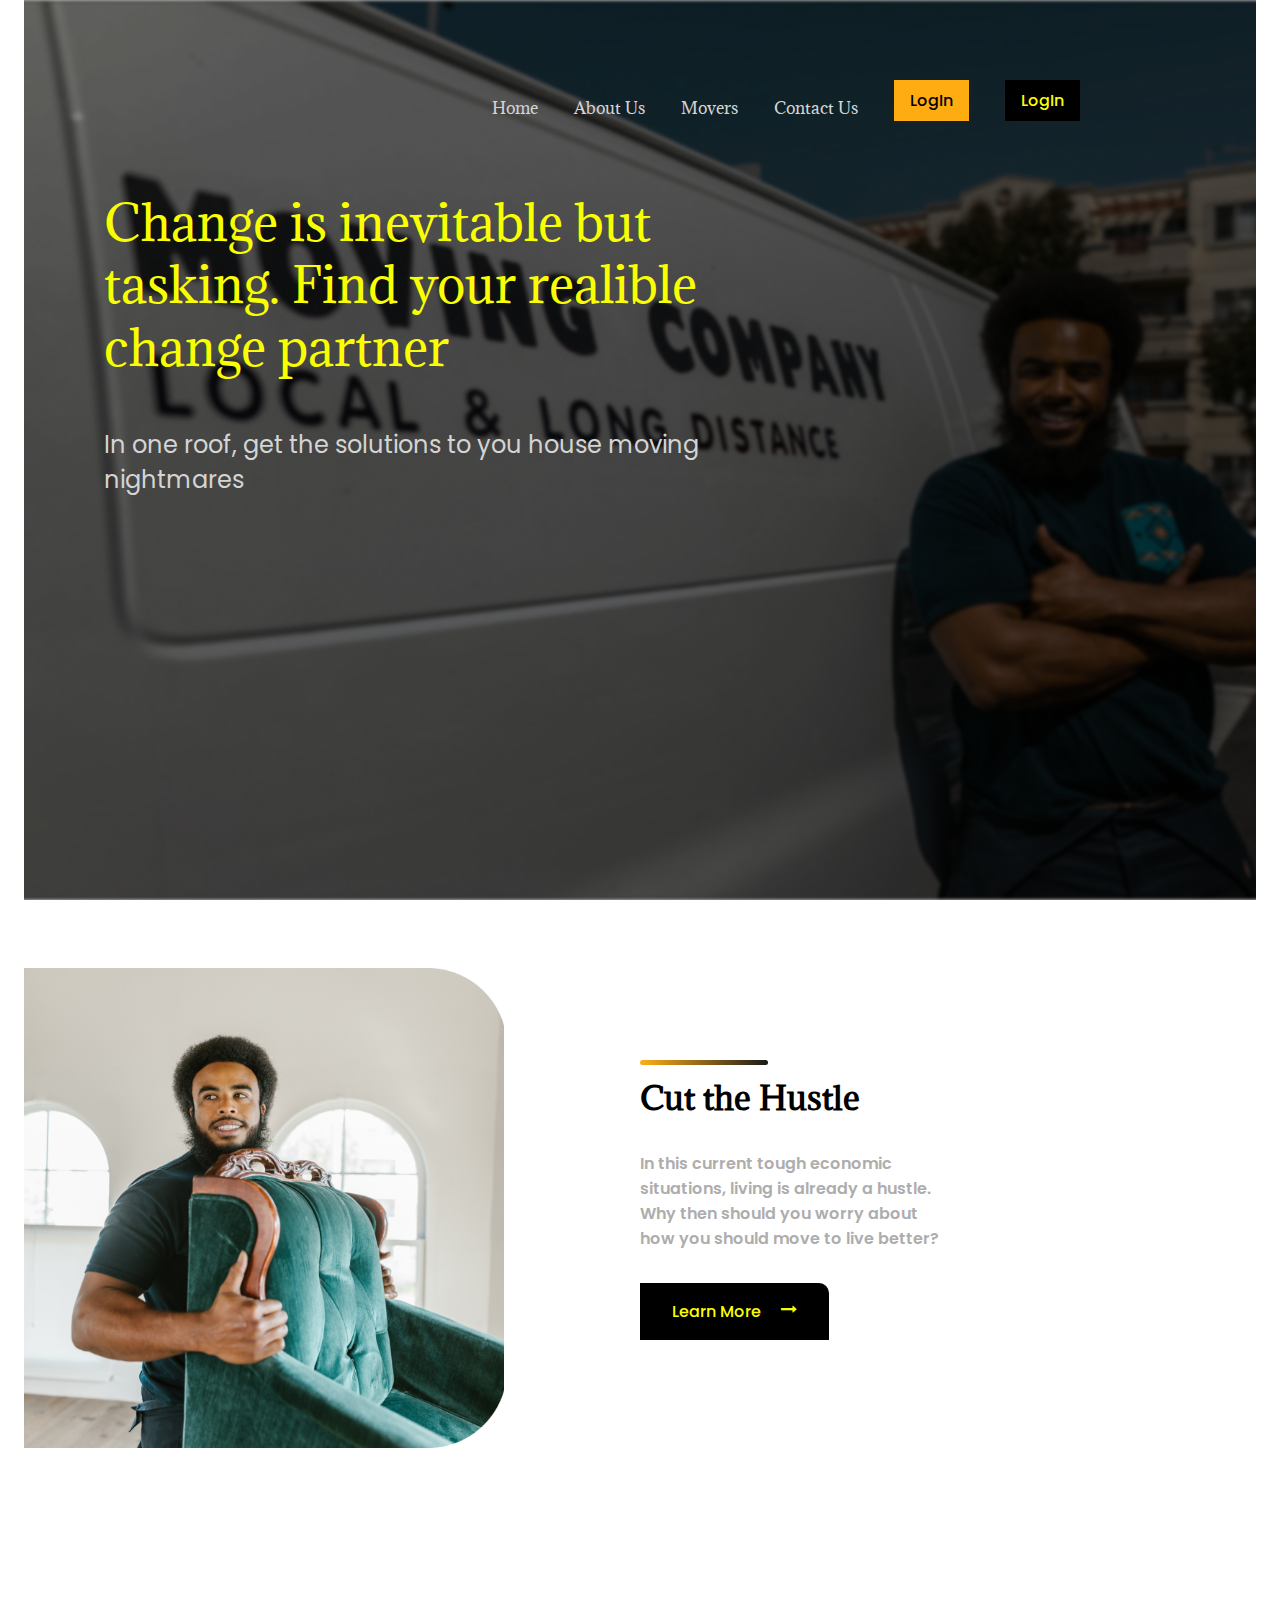
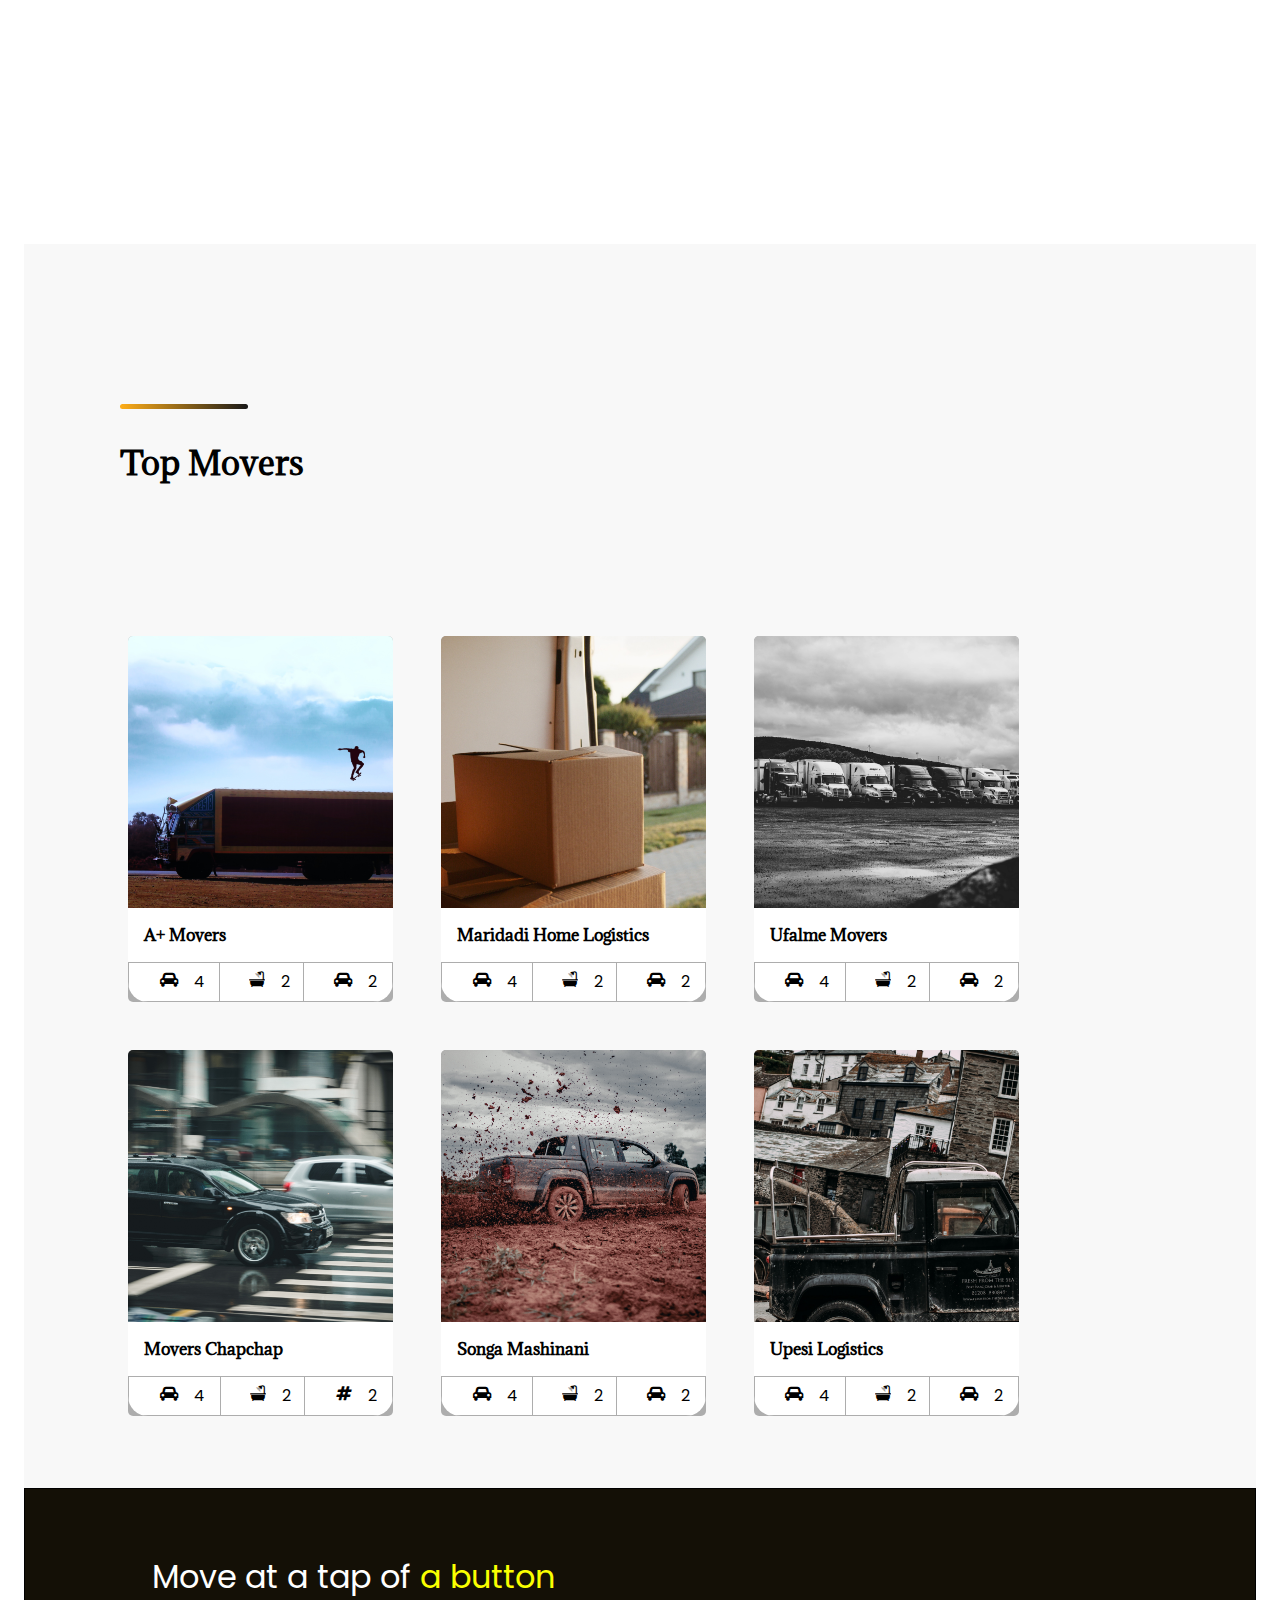
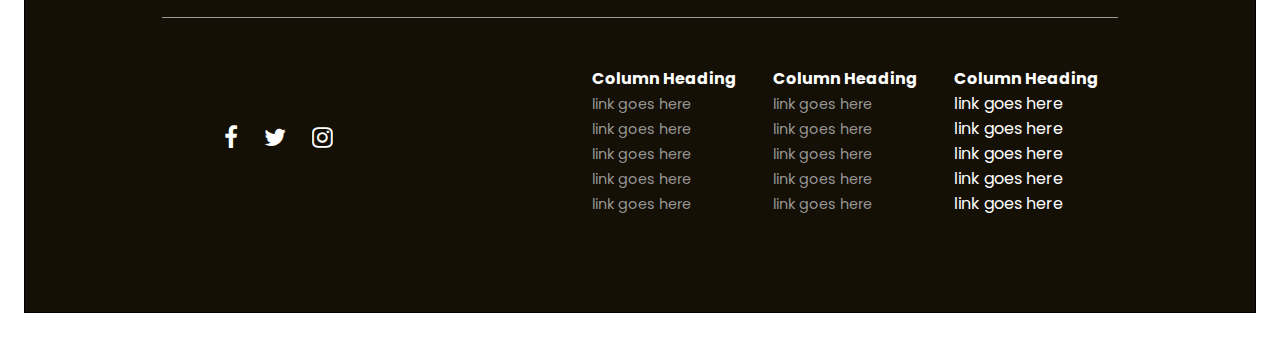
<file: index.html>
<!DOCTYPE html>
<html lang="en">

<head>
    <meta charset="UTF-8">
    <meta http-equiv="X-UA-Compatible" content="IE=edge">
    <meta name="viewport" content="width=device-width, initial-scale=1.0">
    <link rel="stylesheet" href="https://cdnjs.cloudflare.com/ajax/libs/font-awesome/4.7.0/css/font-awesome.min.css">
    <link rel="stylesheet" href="./assets/css/style.css">
    <title>Restaurant</title>
</head>

<body>
    <div class="navHero">
        <div class="navbar">
            <div class="navbar-item">
                <ul>
                    <li><a href="#">Home</a></li>
                    <li><a href="#">About Us</a></li>
                    <li><a href="./property.html">Movers</a></li>
                    <li><a href="#">Contact Us</a></li>
                    <li>
                        <a class="buttons">
                            <button>LogIn</button>
                        </a>
                    </li>
                    <li>
                        <a class="buttons">
                            <button class="dark">LogIn</button>
                        </a>
                    </li>
                </ul>
            </div>
        </div>

        <div class="section hero">
            <div class="columns">
                <div class="column is-6">
                    <h1 class="title">Change is inevitable but tasking. Find your realible change partner</h1>
                    <p class="content">In one roof, get the solutions to you house moving nightmares</p>
                </div>
            </div>
        </div>

    </div>

    <div class="section hero-body pl-0">
        <div class="columns ml-0 pl-0">
            <div class="column is-6">

                <div class="image is-large">
                    <img src="./assets/images/moving2 1.png" alt="move">
                </div>

            </div>
            <div class="column is-6">
                <div class="container">
                    <h1 class="title">Cut the Hustle</h1>
                    <p class="content">In this current tough economic situations, living is already a hustle. Why then
                        should you worry about how you should move to live better?</p>
                    <div class="buttons is-large">
                        <button class="dark">Learn more <i class="fa fa-long-arrow-right" aria-hidden="true"></i>
                        </button>
                    </div>
                </div>
            </div>
        </div>

    </div>

    <div class="section hero-body topMovers pt-0">
        <h1 class="hero-title">Top Movers</h1>
        <div class="columns is-multiline">

            <div class="column is-4 ">
                <div class="card">
                    <div class="image">
                        <img src="./assets/images/ehem 1.png" alt="move">
                    </div>
                    <div class="companyDetails">

                        <div class="companyTitle">
                            <h1 class="title">A+ Movers</h1>
                        </div>

                        <div class="details">
                            <div>
                                <p><i class="fa fa-car"></i>4</p>
                            </div>
                            <div>
                                <p class="bordered"> <i class="fa fa-bath fa-flip-horizontal"></i>2</p>
                            </div>
                            <div>
                                <p><i class="fa fa-car"></i>2</p>
                            </div>
                        </div>
                    </div>
                </div>
            </div>

            <div class="column is-4 ">
                <div class="card">
                    <div class="image">
                        <img src="./assets/images/wewe 1.png" alt="move">
                    </div>
                    <div class="companyDetails">

                        <div class="companyTitle">
                            <h1 class="title">Maridadi Home Logistics</h1>
                        </div>

                        <div class="details">
                            <div>
                                <p><i class="fa fa-car"></i>4</p>
                            </div>
                            <div>
                                <p class="bordered"> <i class="fa fa-bath fa-flip-horizontal"></i>2</p>
                            </div>
                            <div>
                                <p><i class="fa fa-car"></i>2</p>
                            </div>
                        </div>
                    </div>
                </div>
            </div>


            <div class="column is-4 ">
                <div class="card">
                    <div class="image">
                        <img src="./assets/images/movers 1.png" alt="move">
                    </div>
                    <div class="companyDetails">

                        <div class="companyTitle">
                            <h1 class="title">Ufalme Movers</h1>
                        </div>

                        <div class="details">
                            <div>
                                <p><i class="fa fa-car"></i>4</p>
                            </div>
                            <div>
                                <p class="bordered"> <i class="fa fa-bath fa-flip-horizontal"></i>2</p>
                            </div>
                            <div>
                                <p><i class="fa fa-car"></i>2</p>
                            </div>
                        </div>
                    </div>
                </div>
            </div>


            <div class="column is-4 ">
                <div class="card">
                    <div class="image">
                        <img src="./assets/images/chapchap 1.png" alt="move">
                    </div>
                    <div class="companyDetails">
                        <div class="companyTitle">
                            <h1 class="title">Movers Chapchap</h1>
                        </div>
                        <div class="details">
                            <div>
                                <p><i class="fa fa-car"></i>4</p>
                            </div>
                            <div>
                                <p class="bordered"> <i class="fa fa-bath fa-flip-horizontal"></i>2</p>
                            </div>
                            <div>
                                <p><i class="fa fa-hashtag"></i>2</p>
                            </div>
                        </div>
                    </div>
                </div>
            </div>

            <div class="column is-4 ">
                <div class="card">
                    <div class="image">
                        <img src="./assets/images/mashinani 1.png" alt="move">
                    </div>
                    <div class="companyDetails">

                        <div class="companyTitle">
                            <h1 class="title">Songa Mashinani</h1>
                        </div>

                        <div class="details">
                            <div>
                                <p><i class="fa fa-car"></i>4</p>
                            </div>
                            <div>
                                <p class="bordered"> <i class="fa fa-bath fa-flip-horizontal"></i>2</p>
                            </div>
                            <div>
                                <p><i class="fa fa-car"></i>2</p>
                            </div>
                        </div>
                    </div>
                </div>
            </div>

            <div class="column is-4 ">
                <div class="card">
                    <div class="image">
                        <img src="./assets/images/songa 1.png" alt="move">
                    </div>
                    <div class="companyDetails">

                        <div class="companyTitle">
                            <h1 class="title">Upesi Logistics</h1>
                        </div>

                        <div class="details">
                            <div>
                                <p><i class="fa fa-car"></i>4</p>
                            </div>
                            <div>
                                <p class="bordered"> <i class="fa fa-bath fa-flip-horizontal"></i>2</p>
                            </div>
                            <div>
                                <p><i class="fa fa-car"></i>2</p>
                            </div>
                        </div>
                    </div>
                </div>
            </div>

        </div>
    </div>

    <div class="footer">
        <div class="columns ml-0 pl-0">
            <div class="column">
                <div class="footerTitle">
                    <p>Move at a tap of <span>a button</span></p>
                </div>

                <div class="footerContent">
                    <div class="socialIcons">
                        <div class="facebook">
                            <i class="fa fa-facebook"></i>
                        </div>
                        <div class="twitter">
                            <i class="fa fa-twitter "></i>
                        </div>
                        <div class="instagram">
                            <i class="fa fa-instagram"></i>
                        </div>
                    </div>

                    <div class="footColumns">
                        <div class="col-1">
                            <h1>Column Heading</h1>
                            <ul>
                                <li><a>link goes here</a></li>
                                <li><a>link goes here</a></li>
                                <li><a>link goes here</a></li>
                                <li><a>link goes here</a></li>
                                <li><a>link goes here</a></li>
                            </ul>
                        </div>
                        <div class="col-1">
                            <h1>Column Heading</h1>
                            <ul>
                                <li><a>link goes here</a></li>
                                <li><a>link goes here</a></li>
                                <li><a>link goes here</a></li>
                                <li><a>link goes here</a></li>
                                <li><a>link goes here</a></li>
                            </ul>
                        </div>
                        <div class="">
                            <h1>Column Heading</h1>
                            <ul>
                                <li><a>link goes here</a></li>
                                <li><a>link goes here</a></li>
                                <li><a>link goes here</a></li>
                                <li><a>link goes here</a></li>
                                <li><a>link goes here</a></li>
                            </ul>
                        </div>
                    </div>
                </div>
            </div>
        </div>
    </div>

</body>

</html>
</file>
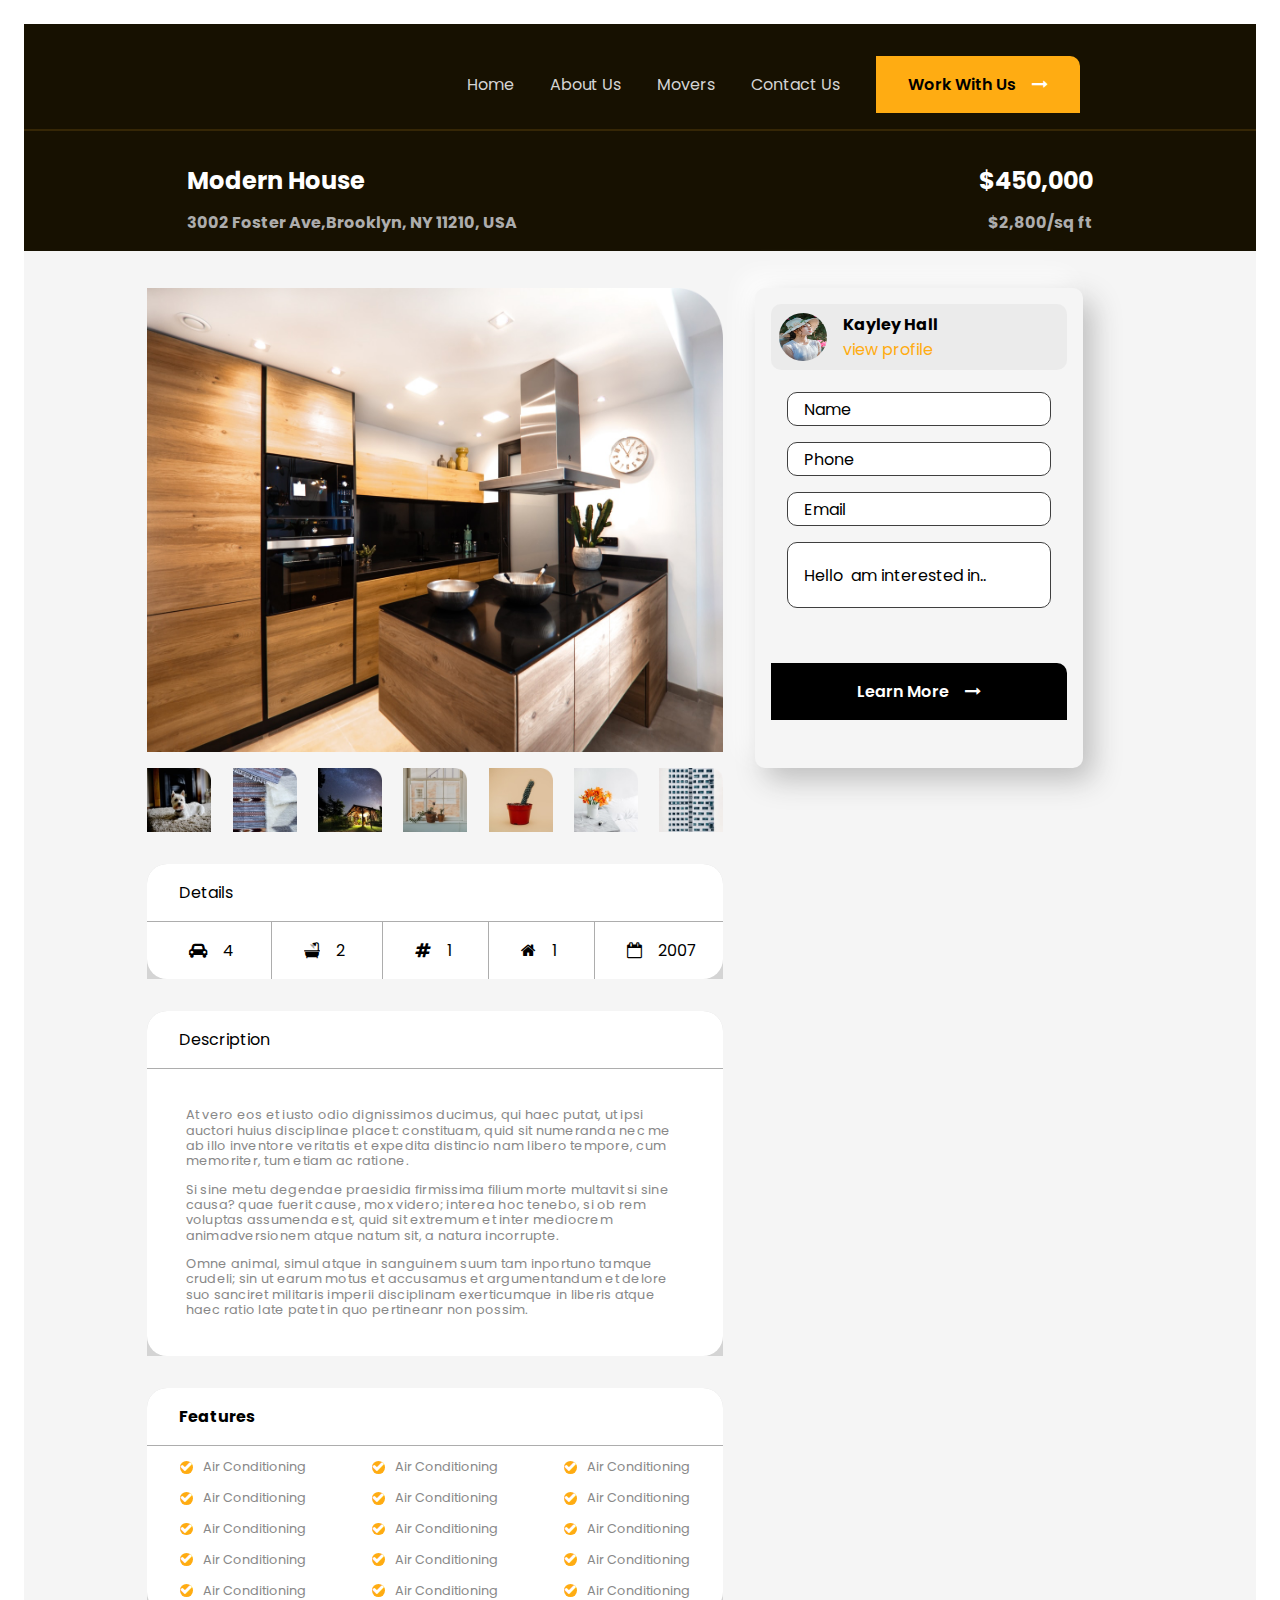
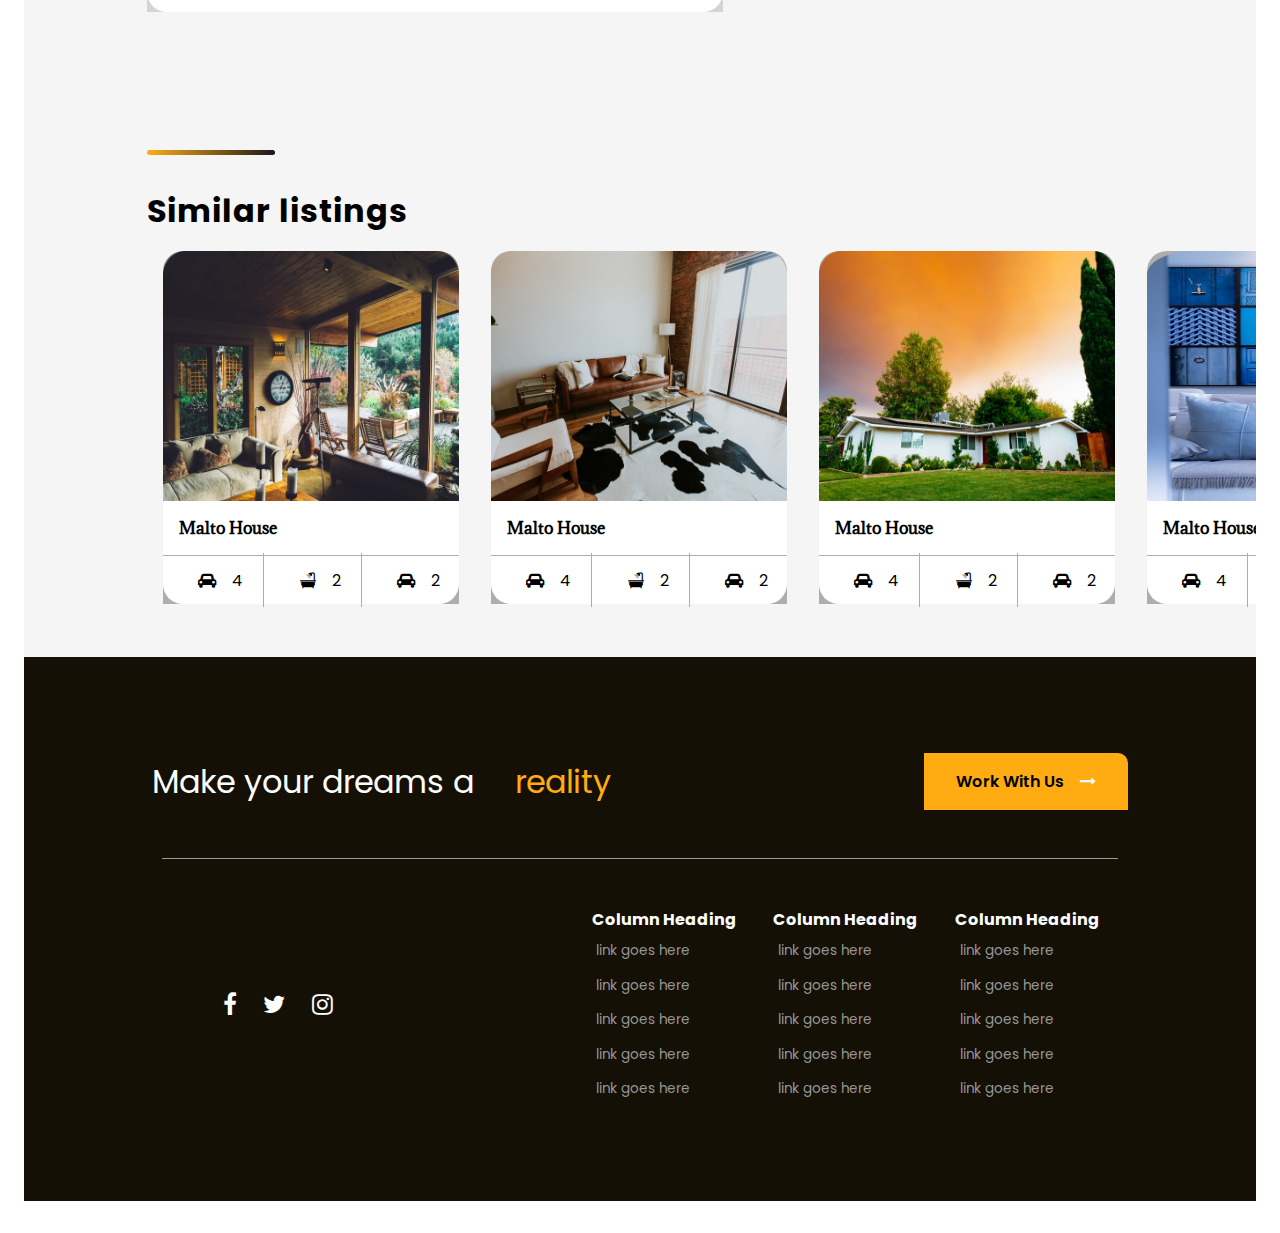
<file: page2.html>
<!DOCTYPE html>
<html lang="en">

<head>
  <meta charset="UTF-8">
  <meta http-equiv="X-UA-Compatible" content="IE=edge">
  <meta name="viewport" content="width=device-width, initial-scale=1.0">
  <link rel="stylesheet" href="https://cdnjs.cloudflare.com/ajax/libs/font-awesome/4.7.0/css/font-awesome.min.css">
  <title>Modern House</title>
  <link href="./assets/css/property.css" rel="stylesheet" type="text/css">
</head>

<body>
  <div class="navbar">
    <div class="navbar-item">
      <ul>
        <li><a href="./index.html">Home</a></li>
        <li><a href="#">About Us</a></li>
        <li><a href="#">Movers</a></li>
        <li><a href="#">Contact Us</a></li>
        <li><a class="buttons is-large">
            <button>Work with us<i class="fa fa-long-arrow-right" aria-hidden="true"></i></button>
          </a></li>
      </ul>
    </div>
    <hr style="border: 1px solid #362706;">
    <div class="cmpnyNav">
      <div class="companyTitle">
        <h1>Modern House</h1>
        <h2>3002 Foster Ave,Brooklyn, NY 11210, USA</h2>
      </div>
      <div class="cost">
        <h1>$450,000</h1>
        <h2>$2,800/sq ft</h2>
      </div>
    </div>

  </div>

  <div class="section">
    <div class="columns">
      <div class="column">
        <div class="product is-7">
          <div class="image is-large">
            <img src="./assets/images/Property House.png" alt="">
          </div>
          <div class="variant_images">
            <div class="image is-small">
              <img src="./assets/images/Rectangle.png" alt="">
            </div>
            <div class="image is-small">

              <img src="./assets/images/Rectangle-1.png" alt="">
            </div>
            <div class="image is-small">
              <img src="./assets/images/Rectangle-2.png" alt="">
            </div>
            <div class="image is-small">
              <img src="./assets/images/Rectangle-3.png" alt="">
            </div>
            <div class="image is-small">
              <img src="./assets/images/Rectangle-4.png" alt="">
            </div>
            <div class="image is-small">
              <img src="./assets/images/Rectangle-5.png" alt="">
            </div>
            <div class="image is-small">
              <img src="./assets/images/Rectangle-6.png" alt="">
            </div>
          </div>
        </div>
        <div class="contact ">
          <div class="box">
            <div class="head">
              <div class="image is-profile">
                <img src="./assets/images/pexels-tuấn-kiệt-jr-1382731 (1).jpg" alt="">
              </div>
              <div class="info">
                <h1>Kayley hall</h1>
                <p><a href="#">view profile</a></p>
              </div>
            </div>
            <div class="inputs">
              <div class="input">
                <label for="name">name</label>
                <input type="text" placeholder="Name">
              </div>
              <div class="input">
                <label for="Phone">phone</label>
                <input type="phone" placeholder="Phone">
              </div>
              <div class="input">
                <label for="email">email</label>
                <input type="email" placeholder="Email">
              </div>

              <div class="input desc">
                <label for="text">description</label>
                <input type="text" placeholder="Hello  am interested in..">
              </div>
            </div>
            <div class="buttons is-large">
              <button class="dark">learn more<i class="fa fa-long-arrow-right" aria-hidden="true"></i></button>
            </div>
          </div>
        </div>
      </div>

      <div class="details boxed">
        <div class="box">
          <div class="header">
            <p>Details</p>
          </div>
          <div class="content">
            <div class="icons">
              <p><i class="fa fa-car"></i>4</p>
              <p><i class="fa fa-bath fa-flip-horizontal"></i>2</p>
              <p><i class="fa fa-hashtag"></i>1</p>
              <p><i class="fa fa-home"></i>1</p>
              <p><i class="fa fa-calendar-o"></i>2007</p>
            </div>
          </div>

        </div>
      </div>

      <div class="description boxed">
        <div class="box">

          <div class="header">
            <p>Description</p>
          </div>
          <div class="content">
            <p>At vero eos et iusto odio dignissimos ducimus, qui haec putat, ut ipsi auctori huius disciplinae placet: constituam, quid sit numeranda nec me ab illo inventore veritatis et expedita distincio nam libero tempore, cum memoriter, tum etiam ac ratione.</p>
            <p>Si sine metu degendae praesidia firmissima filium morte multavit si sine causa? quae fuerit cause, mox videro; interea hoc tenebo, si ob rem voluptas assumenda est, quid sit extremum et inter mediocrem animadversionem atque natum sit, a natura incorrupte.</p>
            <p>Omne animal, simul atque in sanguinem suum tam inportuno tamque crudeli; sin ut earum motus et accusamus et argumentandum et delore suo sanciret militaris imperii disciplinam exerticumque in liberis atque haec ratio late patet in quo pertineanr non possim.</p>
          </div>
        </div>
      </div>

      <div class="features boxed">
        <div class="box">

          <div class="header">
            <h1>Features</h1>
          </div>
          <div class="columns">
            <div class="column">
              <ul>
                <li class="checkbox"><i class="fa fa-check" aria-hidden="true"></i>Air Conditioning</li>
                <li class="checkbox"><i class="fa fa-check" aria-hidden="true"></i>Air Conditioning</li>
                <li class="checkbox"><i class="fa fa-check" aria-hidden="true"></i>Air Conditioning</li>
                <li class="checkbox"><i class="fa fa-check" aria-hidden="true"></i>Air Conditioning</li>
                <li class="checkbox"><i class="fa fa-check" aria-hidden="true"></i>Air Conditioning</li>
              </ul>

            </div>
            <div class="column">
              <ul>
                <li class="checkbox"><i class="fa fa-check" aria-hidden="true"></i>Air Conditioning</li>
                <li class="checkbox"><i class="fa fa-check" aria-hidden="true"></i>Air Conditioning</li>
                <li class="checkbox"><i class="fa fa-check" aria-hidden="true"></i>Air Conditioning</li>
                <li class="checkbox"><i class="fa fa-check" aria-hidden="true"></i>Air Conditioning</li>
                <li class="checkbox"><i class="fa fa-check" aria-hidden="true"></i>Air Conditioning</li>
              </ul>
            </div>
            <div class="column">
              <ul>
                <li class="checkbox"><i class="fa fa-check" aria-hidden="true"></i>Air Conditioning</li>
                <li class="checkbox"><i class="fa fa-check" aria-hidden="true"></i>Air Conditioning</li>
                <li class="checkbox"><i class="fa fa-check" aria-hidden="true"></i>Air Conditioning</li>
                <li class="checkbox"><i class="fa fa-check" aria-hidden="true"></i>Air Conditioning</li>
                <li class="checkbox"><i class="fa fa-check" aria-hidden="true"></i>Air Conditioning</li>
              </ul>

            </div>
          </div>

        </div>
      </div>
    </div>
  </div>

    <div class="section pr-0">
      <h1 class="hero-title">Similar listings</h1>
      <div class="columns is-fullwidth">

        <div class="column is-4 ">
          <div class="card">
            <div class="image">
              <img src="./assets/images/Rectangle-7.png" alt="move">
            </div>
            <div class="companyDetails">

              <div class="companyTitle">
                <h1 class="title">Malto House</h1>
              </div>

              <div class="details">
                <div>
                  <p><i class="fa fa-car"></i>4</p>
                </div>
                <div>
                  <p class="bordered"> <i class="fa fa-bath fa-flip-horizontal"></i>2</p>
                </div>
                <div>
                  <p><i class="fa fa-car"></i>2</p>
                </div>
              </div>
            </div>
          </div>
        </div>

        <div class="column is-4 ">
          <div class="card">
            <div class="image">
              <img src="./assets/images/Rectangle-8.png" alt="move">
            </div>
            <div class="companyDetails">

              <div class="companyTitle">
                <h1 class="title">Malto House</h1>
              </div>

              <div class="details">
                <div>
                  <p><i class="fa fa-car"></i>4</p>
                </div>
                <div>
                  <p class="bordered"> <i class="fa fa-bath fa-flip-horizontal"></i>2</p>
                </div>
                <div>
                  <p><i class="fa fa-car"></i>2</p>
                </div>
              </div>
            </div>
          </div>
        </div>

        <div class="column is-4 ">
          <div class="card">
            <div class="image">
              <img src="./assets/images/Rectangle-9.png" alt="move">
            </div>
            <div class="companyDetails">

              <div class="companyTitle">
                <h1 class="title">Malto House</h1>
              </div>

              <div class="details">
                <div>
                  <p><i class="fa fa-car"></i>4</p>
                </div>
                <div>
                  <p class="bordered"> <i class="fa fa-bath fa-flip-horizontal"></i>2</p>
                </div>
                <div>
                  <p><i class="fa fa-car"></i>2</p>
                </div>
              </div>
            </div>
          </div>
        </div>

        <div class="column is-4 ">
          <div class="card">
            <div class="image">
              <img src="./assets/images/Rectangle-10.png" alt="move">
            </div>
            <div class="companyDetails">

              <div class="companyTitle">
                <h1 class="title">Malto House</h1>
              </div>

              <div class="details">
                <div>
                  <p><i class="fa fa-car"></i>4</p>
                </div>
                <div>
                  <p class="bordered"> <i class="fa fa-bath fa-flip-horizontal"></i>2</p>
                </div>
                <div>
                  <p><i class="fa fa-car"></i>2</p>
                </div>
              </div>
            </div>
          </div>
        </div>

        <div class="column is-4 ">
          <div class="card">
            <div class="image">
              <img src="./assets/images/Rectangle-7.png" alt="move">
            </div>
            <div class="companyDetails">

              <div class="companyTitle">
                <h1 class="title">Malto House</h1>
              </div>

              <div class="details">
                <div>
                  <p><i class="fa fa-car"></i>4</p>
                </div>
                <div>
                  <p class="bordered"> <i class="fa fa-bath fa-flip-horizontal"></i>2</p>
                </div>
                <div>
                  <p><i class="fa fa-car"></i>2</p>
                </div>
              </div>
            </div>
          </div>
        </div>
      </div>
    </div>

  <div class="footer">
    <div class="columns ml-0 pl-0">
      <div class="column">
        <div class="footerTitle">
          <p>Make your dreams a <span>reality</span></p>
          <div class="buttons is-large">
            <button>Work with Us<i class="fa fa-long-arrow-right" aria-hidden="true"></i></button>
          </div>
        </div>

        <div class="footerContent">
          <div class="socialIcons">
            <div class="facebook">
              <i class="fa fa-facebook"></i>
            </div>
            <div class="twitter">
              <i class="fa fa-twitter "></i>
            </div>
            <div class="instagram">
              <i class="fa fa-instagram"></i>
            </div>
          </div>

          <div class="footColumns">
            <div class="col-1">
              <h1>Column Heading</h1>
              <ul>
                <li><a>link goes here</a></li>
                <li><a>link goes here</a></li>
                <li><a>link goes here</a></li>
                <li><a>link goes here</a></li>
                <li><a>link goes here</a></li>
              </ul>
            </div>
            <div class="col-1">
              <h1>Column Heading</h1>
              <ul>
                <li><a>link goes here</a></li>
                <li><a>link goes here</a></li>
                <li><a>link goes here</a></li>
                <li><a>link goes here</a></li>
                <li><a>link goes here</a></li>
              </ul>
            </div>
            <div class="col-1">
              <h1>Column Heading</h1>
              <ul>
                <li><a>link goes here</a></li>
                <li><a>link goes here</a></li>
                <li><a>link goes here</a></li>
                <li><a>link goes here</a></li>
                <li><a>link goes here</a></li>
              </ul>
            </div>
          </div>
        </div>
      </div>
    </div>
  </div>

</body>

</html>
</file>
<file: assets/css/style.css>
@import url('https://fonts.googleapis.com/css2?family=Actor&family=Adamina&family=Poppins&display=swap');

* {
    margin: 0;
    padding: 0;
    font-size: 16px;
    font-family: 'Actor', sans-serif;
    font-family: 'Poppins', sans-serif;
    overflow-x: hidden;
}

body {
    margin: 0 1.5em;
}

.navHero {
    width: 100%;
    max-height: 100vh;
    min-height: calc(100vh - 3.25rem);
    background-image: url("../images/moving\ 1.png");
    background-size: cover;
    overflow: hidden;
}

.navbar {
    min-width: 3.25rem;
    display: flex;
    justify-content: right;
    align-items: center;

}

.navbar .navbar-item {
    margin: 4em 10em 0 0;
}

.navbar .navbar-item li {
    display: inline-block;
    padding: 1em;
}

.navbar .navbar-item li a {
    font-family: 'Adamina', serif;
    color: #d4d4d4;
    text-decoration: none;
    padding-bottom: .5em;
    transition: all .3s ease-in-out;
}

.navbar .navbar-item li a:hover {
    color: #FAFF00;
}

.navbar .navbar-item li a.buttons:hover {
    border: none;
}

.buttons button {
    background-color: #FFAC12;
    outline: none;
    border: none;
    cursor: pointer;
    box-shadow: #FAFF00 0px 0px 0px 0px inset;
    padding: 0.5em 1em;
    font-size: 1em;
    font-weight: 500;
    color: #000;
    text-transform: capitalize;
}

.buttons button.dark {
    background-color: #000;
    color: #FAFF00;
}

.section {
    padding: 3em 2em;
    width: 100%;
    min-height: calc(100vh - 3.25rem);

}

.section .columns {
    width: 100%;
    margin: 0 1em;
    padding: 0 2em;
    display: flex;
}
.columns.is-multiline {
    flex-wrap: wrap;
  }
.section.hero-body .columns{
    display: flex;
    align-items: center;
}

.section .columns .column.is-6 {
    width: 50%;
}
.section .columns .column.is-4 {
    width: 25.4%;
}

.section.hero .columns h1.title {
    color: #FAFF00;
    font-size: 3em;
    font-family: 'Adamina', serif;
    font-weight: 200;
    margin-bottom: 1em;
    line-height: 1.3em;
    overflow: hidden;
}

.section.hero .columns p.content {
    font-size: 1.5em;
    color: #d4d4d4;
}

.image.is-large {
    height: 30em;
    width: 30em;
    position: relative;
}

.image.is-large img {
    position: absolute;
    width: 100%;
    height: 100%;
    object-fit: cover;
}

.ml-0 {
    margin-left: 0 !important;
}

.pl-0 {
    padding-left: 0 !important;
}

.pt-0{
    padding-top: 0 !important;
}

.column .container {
    width: 50%;
    margin: 6em 0;
}

.column .container .title {
    padding: 1em 0;
    font-size: 2em;
    font-family: 'Adamina', serif;
    position: relative;
}

.column .container .title::before {
    content: "";
    display: block;
    width: 4em;
    height: 5px;
    border-radius: 1em;
    background: linear-gradient(90deg,rgba(255,165,0 , 0.9) 0%, rgba(0,0,0,0.9));
    left: 0;
    top: .5em;
    position: absolute;
}

.column .container .content {
    color: #adadad;
    font-weight: 600;
}

.buttons.is-large {
    margin: 2em 0;
}

.buttons.is-large button {
    border-radius: 0 10px 0 0;
    padding: 1em 2em;
}

.buttons.is-large button i {
    padding-left: 1em;
}

.hero-body.topMovers{
    background: #adadad17;
}

.hero-body .hero-title {
    padding: 4em 2em;
    font-size: 2em;
    font-family: 'Adamina', serif;
    position: relative;
}

.hero-body .hero-title::before {
    content: "";
    margin: 1em 0;
    display: block;
    width: 4em;
    height: 5px;
    border-radius: 1em;
    background: linear-gradient(90deg,rgba(255,165,0 , 0.9) 0%, rgba(0,0,0,0.9));
    left: 0;
    top: .5em;
}

.card {
    position: relative;
    margin: 1.5em;
    background: #adadad;
    border-radius: 5px;
}

.card .companyDetails{
    background: #fff;
    border-radius: 0 0 20px 20px;
    
}

.card .image{
    height: 17em;
    /* box-shadow: 0 15px 50px rgba(0, 0, 0, 0.35); */
    overflow: hidden;
    position: relative;
}

.card .image img{
    position: absolute;
    height: 100%;
    width: 100%;
    object-fit: cover;
}


.card .title{
    padding: 1em;
    font-family: 'Adamina', serif;
}


.card .details{
    display: flex;
    justify-content: space-evenly;
    align-items: center;
    border: 1px solid #adadad;


}

.card .details p{
    white-space: nowrap;
}

.card .details p i{
    padding: 0 1em;
}

.card .details p.bordered{
    border-left: 1px solid #adadad;
    border-right: 1px solid #adadad;
    padding: .4em .8em;
}

.card .details .div{
    display: flex;
    align-items: center;
    justify-content: center;
}

.footer{
    margin: 0 0 2em;
    overflow: hidden;
    background: #141006;
    border: 1px solid #000;

}

.footer .columns{
    width: 100%;

   
}
.footer .columns .column{
    padding: 3em;
    display: flex;
    justify-content: center;
    flex-wrap: wrap;
}
.footer .footerTitle{
    padding: 1em 7%;
    width: 100%;
}
.footer .footerTitle p{
    font-size: 2em;
    color: #fff;
}

.footer .footerTitle p span{
    color: #FAFF00;
    font-size: 1em;

}

.footer .footerContent{
    color: #fff;
    width: 80%;
    display: flex;
    justify-content: space-between;
    border-top: 1px solid #adadadde;
    align-items: center;
    padding: 3em;
    padding-right: 0;

}

.footer .footerContent .socialIcons{
    display: flex;
    width: 15%;
    justify-content: space-around;
}

.footer .footerContent .socialIcons i{
    font-size: 1.5em;
    transition: all .3s ease;
}
.footer .footerContent .socialIcons i:hover{
    font-size: 2.5em;
    cursor: pointer;
}

.footer .footerContent .footColumns{
    width: 60%;
    display: flex;
    justify-content: space-around;
}
.footer .footerContent .footColumns .col-1 li a{
    color: #adadadde;
    font-size: .9em;
    transition: all .3s ease;
}
.footer .footerContent .footColumns .col-1 li a:hover{
    color: #fff;
    cursor: pointer;
}

@media only screen and (max-width: 769px) {
    *{
        font-size: 13px;
    }
    .column .container {
        margin: 6em 3em;
    }
    .section .columns .column.is-4 {
        width: 29.4%;
    }
    .section {
        padding: 2em 1em;
        width: 100%;
}
.card .image {
    height: 15em;
}
}
@media only screen and (max-width: 425px) {
    * {
        font-size: 11px;
    }

    .section {
        margin: 0;
        padding: 0;
    }

.section .columns {
    width: 100%;
    margin: 0 1em;
    padding: 0 1em;
}
.section .columns .column.is-6 {
    width: 70%;
}
.section .columns .column.is-4 {
    width: 48%;
}
    .navbar .navbar-items {
        margin: 4em 0 0 10em;
    }

    .navbar .companyNav {
        padding: 2em 2em 1em;
        color: #fff;

    }
    .footer .footerContent .socialIcons {
        display: block;
    }
    .footer .footerContent .socialIcons i {
        margin: 1em;
    }
}

@media only screen and (max-width: 320px) {
    * {
        font-size: 8px;
    }

    .section {
        margin: 0;
        padding: 0;
    }

    .navbar .companyNav {
        padding: 2em 2em 1em;
        color: #fff;
    }
    .boxed{
        width: 100%;
    }
    .product .image.is-large{
        width: 100%;
    }
    .product .variant_images{
        width:100%;
    }
    .card .details p i {
        padding: 0 2px;

    }
}

@media only screen and (max-width: 375px) {
    * {
        font-size: 9px;
    }

    .section {
        margin: 0;
        padding: 0;
    }

    .navbar .companyNav {
        padding: 2em 2em 1em;
        color: #fff;

    }
    .card .details p i {
        padding: 0 2px;

    }
}
</file>
<file: assets/css/property.css>
@import url('https://fonts.googleapis.com/css2?family=Actor&family=Adamina&family=Poppins&display=swap');

* {
    margin: 0;
    padding: 0;
    font-size: 16px;
    /* font-family: 'Actor', sans-serif; */
    font-family: 'Poppins', sans-serif; 
    /* font-family: 'Adamina', serif; */

}

body {
    margin: 1.5em;
}

.navbar {
    min-height: 3.25rem;
    background: #171101;
}

.navbar .navbar-item {
    display: flex;
    justify-content: right;
    align-items: center;
    padding: 1em 10em;
}

.navbar .navbar-item li {
    display: inline-block;
    padding: 1em 1em 0;
}

.navbar .navbar-item li a {
    color: #d4d4d4;
    text-decoration: none;
    padding-bottom: .5em;
    transition: all .3s ease-in-out;
}

.navbar .navbar-item li a:hover {
    color: #FFAC12;
}

/* company details  */
.navbar .cmpnyNav {
    display: flex;
    justify-content: space-between;
    padding: 2em 10.2em 1em;
    color: #fff;

}

.navbar .cmpnyNav h1 {
    font-size: 1.5em;
    padding: 0 0 .5em;
}

.navbar .cmpnyNav h2 {
    font-size: 1em;
    color: #adadad;
}

.cmpnyNav .cost {
    text-align: right;
}

/* section  */
.section {
    background: #F5F5F5;
    padding: 3% 10%;

}

/* buttons  */

.buttons button {
    background-color: #FFAC12;
    outline: none;
    border: none;
    cursor: pointer;
    box-shadow: #FFAC12 0px 0px 0px 0px inset;
    padding: 0.5em 1em;
    font-size: 1em;
    font-weight: 600;
    color: #000;
    text-transform: capitalize;

    transition: ease-out 0.3s;
}

.buttons.is-large {
    margin: 2em 0;
}

.box .buttons.is-large button {
    width: 100%;
}

.buttons button.dark {
    background-color: #000;
    color: #ffffff;
    font-family: 500;
}

.buttons.is-large button {
    border-radius: 0 10px 0 0;
    padding: 1em 2em;
}

.buttons.is-large button i {
    color: #fff;
    padding-left: 1em;
}

/* images  */
.product .image.is-large {
    height: 29em;
    width: 36em;
    position: relative;
    border-radius: 0 10em 0 0;

}

.product .image.is-large img {
    position: absolute;
    width: 100%;
    height: 100%;
}

.product .variant_images {
    display: flex;
    width: 37em;
    justify-content: space-between;
}

.product .variant_images .image.is-small {
    height: 4em;
    width: 4em;
    position: relative;
    margin: 1em 1em 0 0;
}

.product .variant_images .image.image.is-small img {
    position: absolute;
    width: 100%;
    height: 100%;
}



.column {
    display: flex;
}



.column .contact {
    width: 30%;
    height: 28em;
    border-radius: 10px;
    box-shadow: 10px 12px 29px #bebebe, -12px -12px 24px #ffffff;
    padding: 1em;
    margin: 0 1em;
}

.contact .head {
    background: #bebebe2c;
    display: flex;
    align-items: center;
    padding: .5em;
    border-radius: 10px;
}

.contact .head .image.is-profile {
    width: 3em;
    height: 3em;
    position: relative;
    margin-right: 1em;


}

.contact .head .image img {
    position: absolute;
    width: 100%;
    height: 100%;
    border-radius: 50%;
    background: #adadad;

    /* object-fit: cover; */
}

.head .info h1 {
    color: #000;
    text-transform: capitalize;
}

.head .info a {
    text-decoration: none;
    color: #FFAC12;
    transition: all .3s ease;
}

.head .info a:hover {
    color: #000;
}

.contact .box {
    display: flex;
    flex-direction: column;
    height: 100%;
    justify-content: space-between;
}

.input {
    display: flex;
    flex-direction: column;
    margin: 1em;
}

.inputs .input input {
    border-radius: 10px;
    height: 2em;
    border: 1px solid #3f3f3f;
    padding: 0 1em;
}

.inputs .input.desc input {
    height: 4em;
}

.inputs .input input::placeholder {
    color: #000;
}

.inputs .input label {
    display: none;
}

.boxed {
    margin: 2em 0;
    width: 36em;
    background: #d4d4d4;
    border-radius: 20px 20px 0 0;


}

.boxed .box {
    border-radius: 20px;
    background: #fff;

}

.boxed .header {
    padding: 1em 2em;
    border-bottom: 1px solid #adadad;
}

.content .icons {
    display: flex;
    justify-content: space-around;
    align-items: center;
    border-bottom: none;

}

.content .icons p {
    border-left: 1px solid #adadad;
    padding: 1em;
}

.content .icons p:first-child {
    border-left: none;
}

.content .icons p i {
    padding: 0 1em;
}

.description .content {
    padding: 2em;
}

.description .content p {
    padding: .5em;
    color: #888888;
    line-height: 1.2em;
    font-size: .8em;
    letter-spacing: .02em;
}

.features .columns {
    display: flex;
    align-items: center;
    justify-content: space-around;

}

.features .columns .column ul li {
    list-style: none;
    display: flex;
    align-items: center;
    margin: 1em;
    font-size: .8em;
    color: #888888;
}

.features .columns .column ul li i{
    background-color: #FFAC12;
    border-radius: 50%;
    color: #fff;
    margin-right: 10px;
}

.hero-title {
    font-size: 2em;
    position: relative;
    letter-spacing: 1px;
}

.hero-title::before {
    content: "";
    margin: 1em 0;
    display: block;
    width: 4em;
    height: 5px;
    border-radius: 1em;
    background: linear-gradient(90deg,rgba(255,165,0 , 0.9) 0%, rgba(0,0,0,0.9));
    left: 0;
    top: .5em;
}

.columns.is-fullwidth {
    display: flex;
    width: 100%;
    overflow-x: scroll;
    padding-left: 0;
}

.columns.is-fullwidth::-webkit-scrollbar {
    display: none;
}

.columns .column.is-4 {
    margin: 1em;
}

.card {
    position: relative;
    background: #adadad;
    width: 18.5em;
    border-radius: 20px 20px 0 0;

}

.card .companyDetails {
    background: #fff;
    border-radius: 0 0 20px 20px;

}

.card .image {
    height: 250px;
    overflow: hidden;
    position: relative;
}

.card .image img {
    position: absolute;
    height: 100%;
    width: 100%;
}


.card .title {
    padding: 1em;
    font-family: 'Adamina', serif;
}


.card .details {
    display: flex;
    justify-content: space-evenly;
    align-items: center;
    height: 3em;
    border-top: 1px solid #adadad;


}

.card .details p i {
    padding: 0 1em;
}

.card .details p.bordered {
    border-left: 1px solid #adadad;
    border-right: 1px solid #adadad;
    padding: .9em 20px;
}

.footer {
    margin: 0 0 2em;
    background: #141006;
}

.footer .columns {
    width: 100%;
}

.footer .columns .column {
    padding: 3em;
    display: flex;
    justify-content: center;
    flex-wrap: wrap;
}

.footer .footerTitle {
    padding: 1em 7%;
    width: 100%;
    display: flex;
    justify-content: space-between;
    align-items: center;
}

.footer .footerTitle p {
    font-size: 2em;
    color: #fff;
}

.footer .footerTitle p span {
    color: #FFAC12;
    font-size: 1em;
    padding-left: 1em;

}

.footer .footerContent {
    color: #fff;
    width: 80%;
    display: flex;
    justify-content: space-between;
    border-top: 1px solid #adadadde;
    align-items: center;
    padding: 3em;
    padding-right: 0;

}

.footer .footerContent .socialIcons {
    display: flex;
    width: 15%;
    justify-content: space-around;
    color: #fff;
}

.footer .footerContent .socialIcons i {
    font-size: 1.5em;
    transition: all .3s ease;
}

.footer .footerContent .socialIcons i:hover {
    cursor: pointer;
    color: #FFAC12;
}

.footer .footerContent .footColumns {
    width: 60%;
    display: flex;
    justify-content: space-around;
}

.footer .footerContent .footColumns .col-1 li {
    list-style: none;
    padding: .3em;
}

.footer .footerContent .footColumns .col-1 li a {
    color: #adadadde;
    font-size: .85em;
    transition: all .3s ease;
}

.footer .footerContent .footColumns .col-1 li a:hover {
    color: #fff;
    cursor: pointer;
}

.ml-0 {
    margin-left: 0 !important;
}

.pl-0 {
    padding-left: 0 !important;
}

.pt-0 {
    padding-top: 0 !important;
}

.pr-0 {
    padding-right: 0 !important;
}

@media only screen and (max-width: 769px) {
    .navbar .navbar-item{
        display: flex;
        justify-content: right;
        align-items: center;
        padding: 1em 4em;
    }
    .navbar .cmpnyNav {
        padding: 2em 2em 1em;
        color: #fff;

    }

    .column {
        display: block;
    }

    .column .contact {
        width: 80%;
        margin: 1em;
    }

    .card {
        width: 10.5em;
    }

    .card .image {
        height: 8em;
    }

    .card .details p.bordered {
        padding: .4em 10px;
    }
    .card .details p {
        white-space: nowrap;

    }
    .card .details p i {
        padding: 0 5px;

    }

    .card .details {
        height: 100%;
    }

    .footer .columns .column {
        padding: 1em;
    }

    .footer .footerTitle p span {
        font-size: .7em;
        padding-left: 0;

    }
}

@media only screen and (max-width: 425px) {
    * {
        font-size: 11px;
    }

    .section {
        margin: 0;
        padding: 0;
    }

    .navbar .companyNav {
        padding: 2em 2em 1em;
        color: #fff;

    }
    .footer .footerContent .socialIcons {
        display: block;
    }
    .footer .footerContent .socialIcons i {
        margin: 1em;
    }
}

@media only screen and (max-width: 320px) {
    * {
        font-size: 8px;
    }

    .section {
        margin: 0;
        padding: 0;
    }

    .navbar .companyNav {
        padding: 2em 2em 1em;
        color: #fff;
    }
    .boxed{
        width: 100%;
    }
    .product .image.is-large{
        width: 100%;
    }
    .product .variant_images{
        width:100%;
    }
    .card .details p i {
        padding: 0 2px;

    }
}

@media only screen and (max-width: 375px) {
    * {
        font-size: 9px;
    }

    .section {
        margin: 0;
        padding: 0;
    }

    .navbar .companyNav {
        padding: 2em 2em 1em;
        color: #fff;

    }
    .card .details p i {
        padding: 0 2px;

    }
}
</file>
